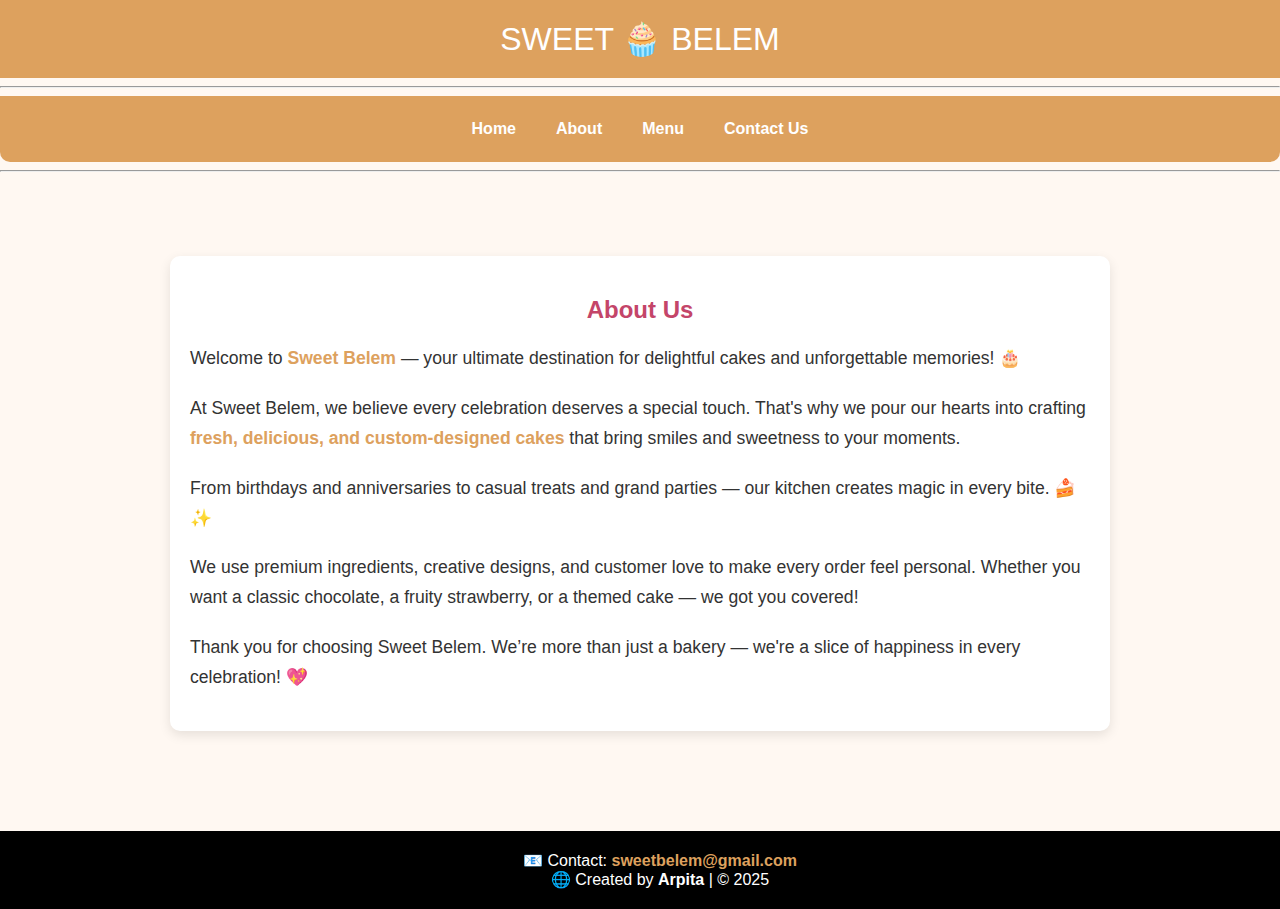
<file: about.html>
<!DOCTYPE html>
<html lang="en">
<head>
  <meta charset="UTF-8" />
  <meta name="viewport" content="width=device-width, initial-scale=1.0"/>
  <title>About Us - Sweet Belem</title>
  <link rel="stylesheet" href="style.css" />
  <style>
    body {
      font-family: 'Segoe UI', sans-serif;
      background-color: #fff8f2;
      margin: 0;
      padding: 0;
      color: #333;
    }

    .header {
      background-color: #dda15e;
      padding: 20px;
      text-align: center;
      color: white;
      font-size: 2em;
    }

    .about-container {
      max-width: 900px;
      margin: 40px auto;
      padding: 20px;
      background-color: #fff;
      border-radius: 10px;
      box-shadow: 0 4px 12px rgba(0, 0, 0, 0.1);
    }

    .about-container h2 {
      color: #c44569;
      text-align: center;
    }

    .about-container p {
      font-size: 1.1em;
      line-height: 1.7;
      margin-top: 20px;
    }

    .highlight {
      color: #dda15e;
      font-weight: bold;
    }

    .footer {
      text-align: center;
      padding: 20px;
      background-color: black;
      color: white;
    }
  </style>
</head>
<body>
  <div class="header">SWEET 🧁 BELEM</div>
  <hr>
    <div class="navbar">
     <a href="index.html">Home</a>
    <a href="about.html">About</a>
    <a href="ourcakes.html">Menu</a>
    <a href="contactus.html">Contact Us</a>
    </div>
    <hr>
    <br>
    <br>

  <div class="about-container">
    <h2>About Us</h2>
    <p>
      Welcome to <span class="highlight">Sweet Belem</span> — your ultimate destination for delightful cakes and unforgettable memories! 🎂
    </p>
    <p>
      At Sweet Belem, we believe every celebration deserves a special touch. That's why we pour our hearts into crafting
      <span class="highlight">fresh, delicious, and custom-designed cakes</span> that bring smiles and sweetness to your moments.
    </p>
    <p>
      From birthdays and anniversaries to casual treats and grand parties — our kitchen creates magic in every bite. 🍰✨
    </p>
    <p>
      We use premium ingredients, creative designs, and customer love to make every order feel personal.
      Whether you want a classic chocolate, a fruity strawberry, or a themed cake — we got you covered!
    </p>
    <p>
      Thank you for choosing Sweet Belem. We’re more than just a bakery — we're a slice of happiness in every celebration! 💖
    </p>
  </div>

  <div class="footer">
    📧 Contact: <a href="mailto:sweetbelem@gmail.com" style="color: #dda15e;">sweetbelem@gmail.com</a><br />
    🌐 Created by <strong>Arpita</strong> | © 2025
  </div>
</body>
</html>
</file>
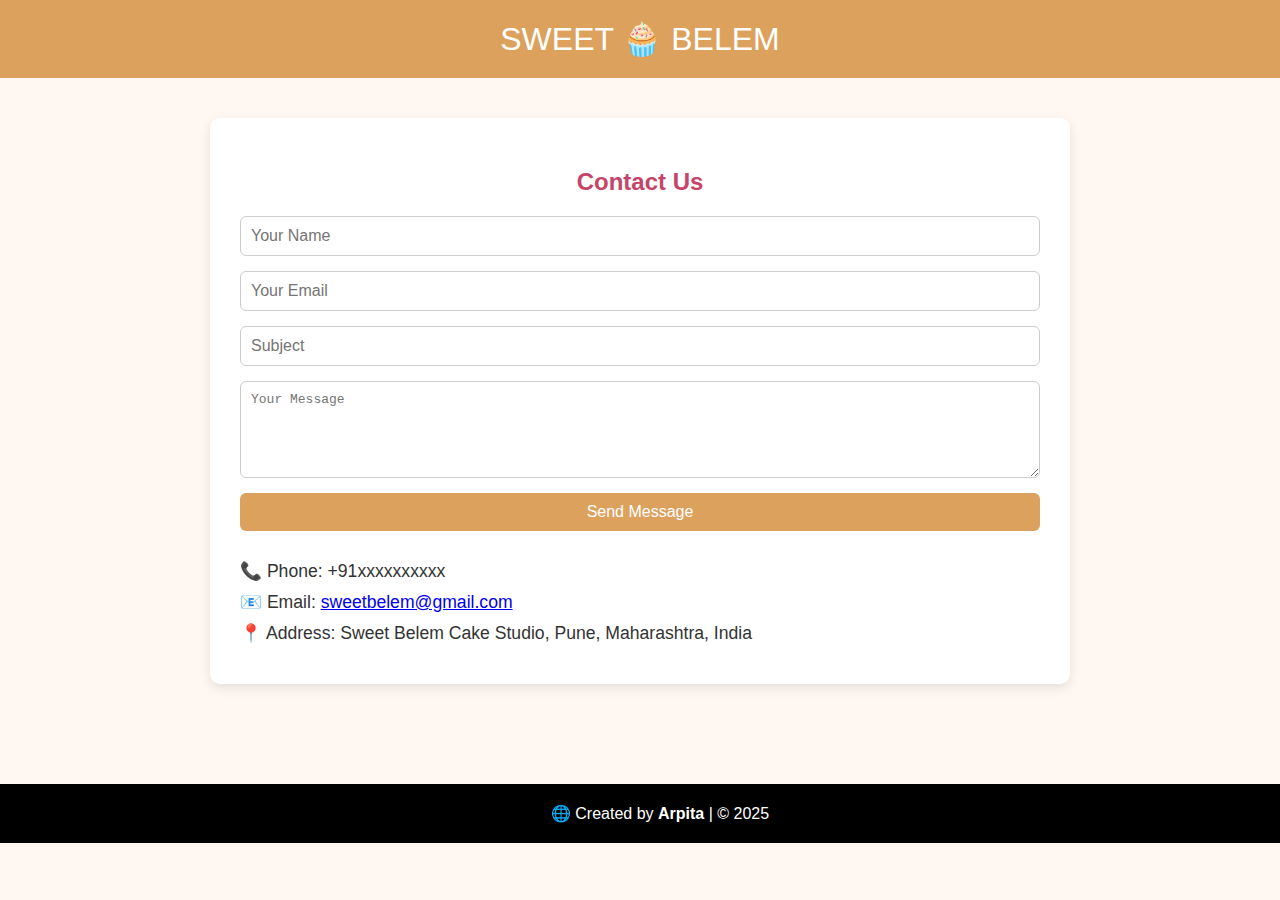
<file: contactus.html>
<!DOCTYPE html>
<html lang="en">
<head>
  <meta charset="UTF-8" />
  <meta name="viewport" content="width=device-width, initial-scale=1.0"/>
  <title>Contact Us - Sweet Belem</title>
  <link rel="stylesheet" href="style.css" />
  <style>
    body {
      font-family: 'Segoe UI', sans-serif;
      background-color: #fff8f2;
      margin: 0;
      padding: 0;
      color: #333;
    }

    .header {
      background-color: #dda15e;
      padding: 20px;
      text-align: center;
      color: white;
      font-size: 2em;
    }

    .contact-container {
      max-width: 800px;
      margin: 40px auto;
      background-color: #fff;
      padding: 30px;
      border-radius: 10px;
      box-shadow: 0 4px 12px rgba(0, 0, 0, 0.1);
    }

    .contact-container h2 {
      text-align: center;
      color: #c44569;
    }

    form {
      display: flex;
      flex-direction: column;
      gap: 15px;
      margin-top: 20px;
    }

    input, textarea {
      padding: 10px;
      border: 1px solid #ccc;
      border-radius: 6px;
      font-size: 1em;
    }

    .contact-info {
      margin-top: 30px;
    }

    .contact-info p {
      margin: 10px 0;
      font-size: 1.1em;
    }

    .submit-button {
      background-color: #dda15e;
      color: white;
      border: none;
      padding: 10px;
      border-radius: 6px;
      cursor: pointer;
      font-size: 1em;
    }

    .submit-button:hover {
      background-color: #c97c39;
    }

    .footer {
      text-align: center;
      padding: 20px;
      background-color: black;
      color: white;
    }
  </style>
</head>
<body>
  <div class="header">SWEET 🧁 BELEM</div>

  <div class="contact-container">
    <h2>Contact Us</h2>
    <form>
      <input type="text" placeholder="Your Name" required>
      <input type="email" placeholder="Your Email" required>
      <input type="text" placeholder="Subject" required>
      <textarea rows="5" placeholder="Your Message" required></textarea>
      <button type="submit" class="submit-button">Send Message</button>
    </form>

    <div class="contact-info">
      <p>📞 Phone: +91xxxxxxxxxx</p>
      <p>📧 Email: <a href="mailto:sweetbelem@gmail.com">sweetbelem@gmail.com</a></p>
      <p>📍 Address: Sweet Belem Cake Studio, Pune, Maharashtra, India</p>
    </div>
  </div>

  <div class="footer">
    🌐 Created by <strong>Arpita</strong> | © 2025
  </div>
</body>
</html>
</file>
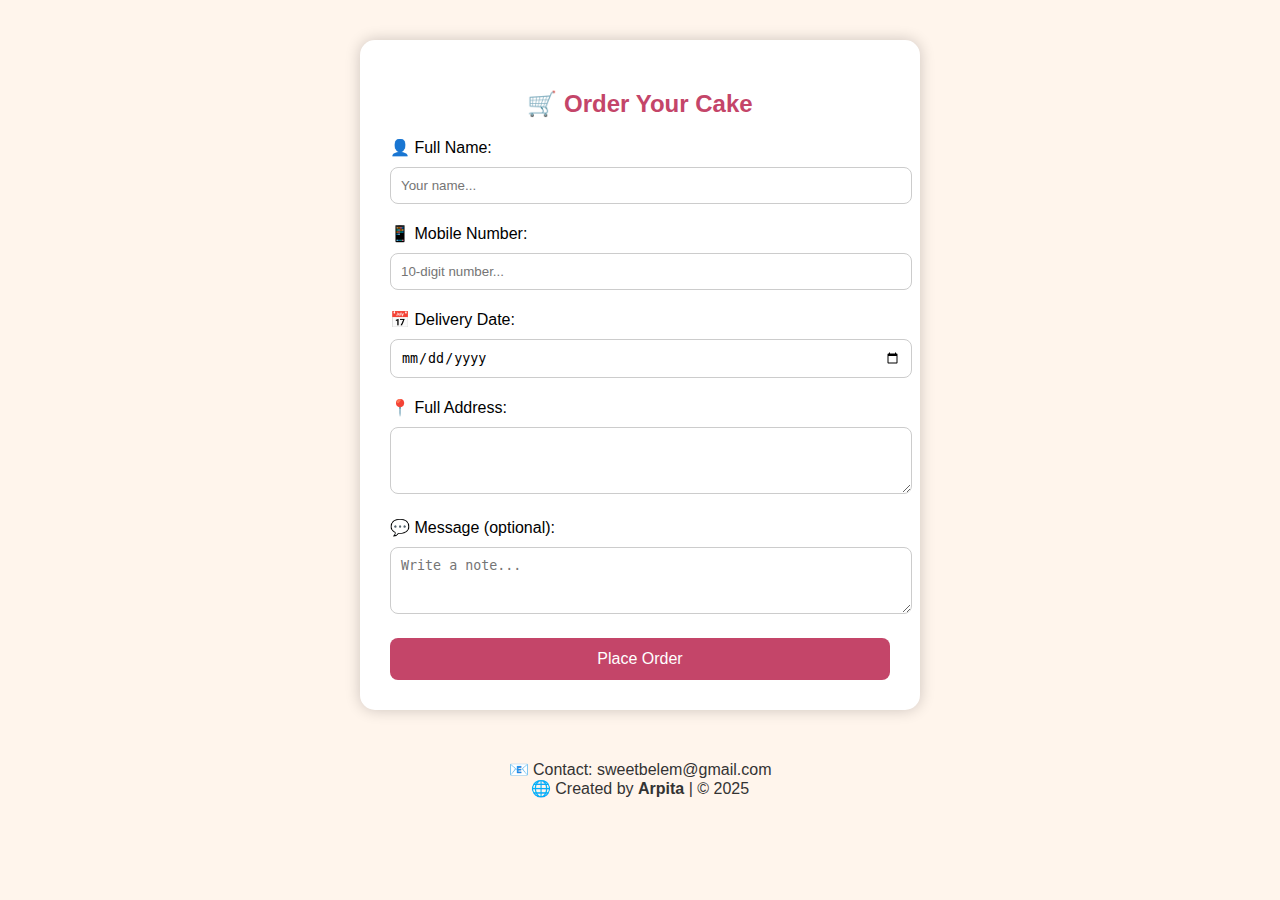
<file: Order.html>
<!DOCTYPE html>
<html lang="en">
<head>
    <meta charset="UTF-8">
    <meta name="viewport" content="width=device-width, initial-scale=1.0">
    <title>Order Now</title>
    <link rel="stylesheet" href="order.css">
</head>
<body>
     <div class="order-container">
    <h2>🛒 Order Your Cake</h2>
    <form action="#">
      <label for="name">👤 Full Name:</label>
      <input type="text" id="name" placeholder="Your name..." required>

      <label for="mobile">📱 Mobile Number:</label>
      <input type="tel" id="mobile" placeholder="10-digit number..." required>

      <!-- <label for="cake">🎂 Select Cake:</label>
      <select id="cake" required>
        <option value="">Choose one</option>
        <option>Chocolate Cake</option>
        <option>Strawberry Cake</option>
        <option>Butterscotch Cake</option>
        <option>Raspberry Cake</option>
        <option>Custom Cake</option>
      </select> -->
      <label for="date">📅 Delivery Date:</label>
      <input type="date" id="date" required>

      <label for="address">📍 Full Address:</label>
      <textarea id="address" rows="3" placeholder="House No, Street, Area, City, PIN Code" required>
      </textarea>


      <label for="msg">💬 Message (optional):</label>
      <textarea id="msg" rows="3" placeholder="Write a note..."></textarea>

      <button type="submit">Place Order</button>
    </form>
  </div>

  <div class="footer">
    📧 Contact: sweetbelem@gmail.com <br>
    🌐 Created by <strong>Arpita</strong> | © 2025
  </div>
</body>
</html>
</file>
<file: style.css>
body{
    background-color: whitesmoke;
}
.head{
    color: rgb(83, 81, 81);
    text-align: center;
    font-style: italic;
    text-shadow: 2px 2px 5px
    rgba(0,0,0,0.3);
    
}
.category-container {
      display: flex;
      justify-content: center;
      flex-wrap: wrap; /* allows wrapping on small screens */
      gap: 25px;
      margin: 50px auto;
      max-width: 1200px;
      font-family: Arial, sans-serif;
      box-shadow: 0 4px 12px rgba(0, 0, 0, 0.1);
    }
    .container:hover{
      transform: scale(1.05); /* Slight zoom */
      box-shadow: 0 8px 16px rgba(0, 0, 0, 0.2); /* Soft shadow */
      cursor: pointer;
    }

    .category-box {
      text-align: center;
      width: 150px;
    }

     .category-box img {
      width: 100%;
      height: auto;
      border-radius: 15px;
      border: 2px solid #dda15e;
    }

    .category-box p {
      margin-top: 10px;
      font-weight: bold;
      color: #dda15e;
      font-size: 16px;
    }

.category-box {
  display: inline-block;
  text-align: center;
  margin: 15px;
  padding: 10px;
  transition: transform 0.3s ease, box-shadow 0.3s ease;
  border-radius: 10px;
}

.category-box:hover {
  transform: scale(1.05); /* Slight zoom */
  box-shadow: 0 8px 16px rgba(0, 0, 0, 0.2); /* Soft shadow */
  cursor: pointer;
}


.modern-heading {
      font-family: 'Segoe UI', Tahoma, Geneva, Verdana, sans-serif;
      font-size: 50px;
      text-align: 100px;
      margin-top: 40px;
      color: #dda15e;
      text-shadow: 2px 2px 5px rgba(0,0,0,0.2);
      letter-spacing: 2px;
    }
.navbar {
      background-color: #dda15e;
      overflow: hidden;
      display: flex;
      justify-content: center;
      padding: 10px 0;
      border-radius: 0 0 10px 10px;
    }

    /* Style each link in the navbar */
    .navbar a {
      color: white;
      padding: 14px 20px;
      text-decoration: none;
      font-weight: bold;
      font-family: Arial, sans-serif;
      transition: background 0.3s, color 0.3s;
    }

    /* Hover effect */
    .navbar a:hover {
      background-color: white;
      color: #dda15e;
      border-radius: 5px;
    }
    .container {
  display: flex;
  justify-content: space-between;
  align-items: flex-start;
  padding: 20px;
  background-color: white;
  border-radius: 15%;
}
.text {
  font-size: 26px;
  color: rgb(246, 203, 124);
  margin-bottom: 10px;
  font-style: oblique;
}
.image img {
 width:300px; height: 200px; border-radius: 50%;
}
.order-button {
      display: inline-block;
      background-color: #dda15e;
      color: white;
      padding: 12px 25px;
      font-size: 18px;
      font-weight: bold;
      border: none;
      border-radius: 30px;
      cursor: pointer;
      text-decoration: none;
      transition: background 0.3s, transform 0.2s;
      margin-top: 20px;
      font-family: Arial, sans-serif;
    }
     .order-button:hover {
      background-color: #c58d4e;
      transform: scale(1.05);
    }
.footer {
      background-color: #000;
      color: #fff;
      text-align: center;
      padding: 20px 10px;
      position: relative;
      bottom: 0;
      width: 100%;
      font-family: Arial, sans-serif;
      margin-top: 100px;
    }
 .footer a {
      color: #dda15e;
      text-decoration: none;
      font-weight: bold;
    }

    .footer a:hover {
      text-decoration: underline;
    }
    .search-container {
      text-align: center;
      margin-top: 30px;
    }

    .search-box {
      padding: 10px 20px;
      width: 300px;
      border: 2px solid #dda15e;
      border-radius: 25px;
      font-size: 16px;
      outline: none;
    }
     .search-button {
      padding: 10px 20px;
      background-color: #dda15e;
      color: white;
      border: none;
      border-radius: 25px;
      font-weight: bold;
      margin-left: 10px;
      cursor: pointer;
      transition: 0.3s;
    }
     .ad-section {
      background: linear-gradient(to right, #fff4e6, #ffe8cc);
      padding: 60px 20px;
      text-align: center;
      font-family: 'Segoe UI', Tahoma, Geneva, Verdana, sans-serif;
      color: #3d2b1f;
    }
    .ad-section h1 {
      font-size: 50px;
      color: #dda15e;
      margin-bottom: 20px;
      letter-spacing: 2px;
      text-shadow: 1px 1px 2px #a37d4f;
    }
    .ad-section p {
      font-size: 20px;
      max-width: 800px;
      margin: 0 auto;
      line-height: 1.6;
    }

    .highlight {
      color: #a0522d;
      font-weight: bold;
    }

    .emoji {
      font-size: 25px;
    }
    /* title style */
    .head {
  font-family: 'Segoe UI', Tahoma, Geneva, Verdana, sans-serif;
  font-size: 50px;
  text-align: center;
  font-weight: 900;
  background: linear-gradient(90deg, #ff4da6, #dda15e, #ff8c00);
  -webkit-background-clip: text;
  -webkit-text-fill-color: transparent;
  text-shadow: 2px 2px 10px rgba(255, 105, 180, 0.4);
  letter-spacing: 3px;
  margin-top: 20px;
  font-family: 'Lobster', cursive;

}
</file>
<file: order.css>
body {
      font-family: Arial, sans-serif;
      background: #fff5ec;
      margin: 0;
      padding: 0;
    }

    .order-container {
      max-width: 500px;
      margin: 40px auto;
      background: white;
      padding: 30px;
      border-radius: 15px;
      box-shadow: 0 0 15px rgba(0, 0, 0, 0.2);
    }

    h2 {
      text-align: center;
      margin-bottom: 20px;
      color: #c44569;
    }

    input, select, textarea {
      width: 100%;
      padding: 10px;
      margin-top: 10px;
      margin-bottom: 20px;
      border: 1px solid #ccc;
      border-radius: 8px;
    }

    button {
      background-color: #c44569;
      color: white;
      border: none;
      padding: 12px 20px;
      border-radius: 8px;
      font-size: 16px;
      cursor: pointer;
      width: 100%;
    }

    button:hover {
      background-color: #a83256;
    }

    .footer {
      text-align: center;
      margin-top: 50px;
      color: #333;
    }
</file>
